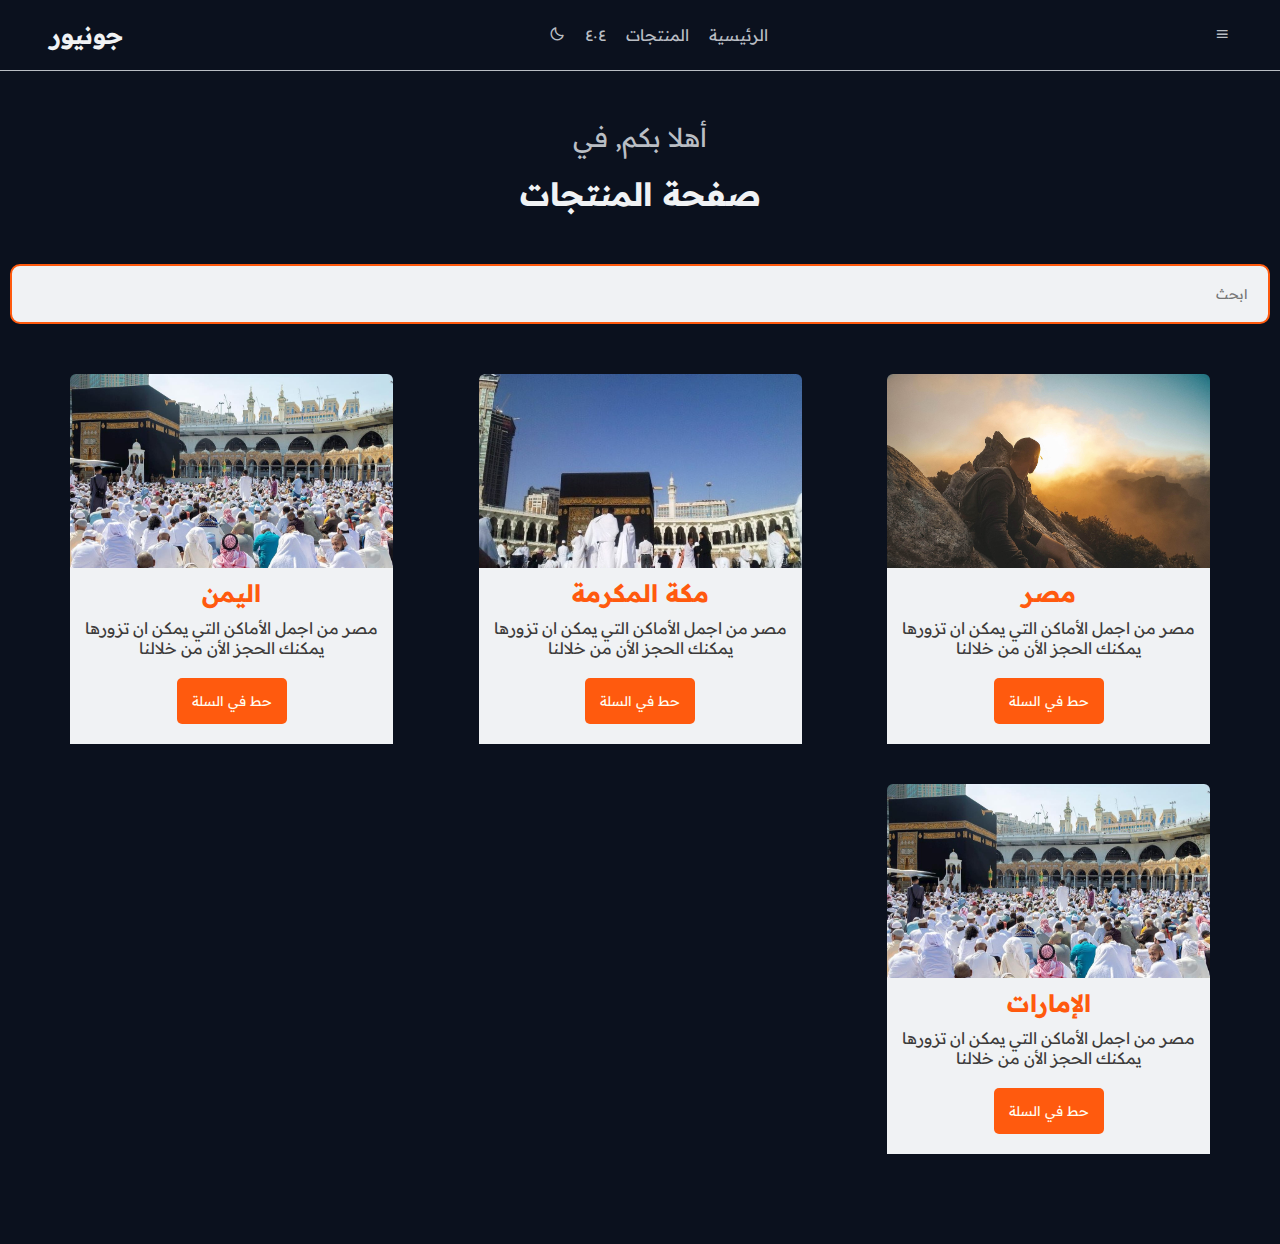
<file: products.html>
<!DOCTYPE html>
<html lang="en">

<head>
    <meta charset="UTF-8">
    <meta name="viewport" content="width=device-width, initial-scale=1.0">

    <!--=============== FAVICON ===============-->
    <link rel="shortcut icon" href="" type="image/x-icon">

    <!--=============== BOXICONS ===============-->
    <link href='https://unpkg.com/boxicons@2.1.4/css/boxicons.min.css' rel='stylesheet'>
    <link rel="stylesheet" href="assets/css/bootstrap-grid.min.css">
    <link rel="stylesheet" href="assets/css/animate.css">
    <!--=============== SWIPER CSS ===============-->
    <link rel="stylesheet" href="assets/css/swiper-bundle.min.css">

    <!--=============== CSS ===============-->
    <link rel="stylesheet" href="assets/css/style.css">

    <title> المنتجات </title>
</head>

<body>

    <!--=============== HEADER ===============-->
    <header class="header" id="header">
        <nav class="navbar">
            <ul class="nav_menu">
                <li><i class='bx bx-menu'></i></li>
            </ul>
            <ul class="nav_links">
                <li><a href="/index.html">الرئيسية</a></li>
                <li><a href="/products.html">المنتجات</a></li>
                <li><a href="/404.html">٤٠٤</a></li>
                <li><i id='theme-button' class='bx bx-moon'></i></li>

            </ul>
            <div class="logo">
                <h2>جونيور </h2>
            </div>
        </nav>
    </header>

    <!--=============== MAIN ===============-->
    <main class="main">
        <!--=============== HOME ===============-->
        <section class="home" id="particles-js">
            <div class="welcome">
                <p>أهلا بكم, في</p>
                <h3>صفحة المنتجات</h3>
            </div>
        </section>

        <!--=============== Search ===============-->
        <section class="search section" id="about">
            <div class="search-input">
                <input type="text" placeholder="ابحث" id="search">
            </div>
        </section>


        <!--=============== Cart ===============-->
        <section class="cart section" id="cart">
            <div class="container">
                <div class="cards">
                    <div class="card">
                        <img src="assets/img/slider/bucketbg.jpg" alt="">
                        <div class="info">
                            <p>مصر</p>
                            <span>مصر من اجمل الأماكن التي يمكن ان تزورها يمكنك الحجز الأن من خلالنا</span>
                            <button href="" class="btn">حط في السلة</button>
                        </div>
                    </div>
                    <div class="card">
                        <img src="assets/img/slider/deal2.jpg" alt="">
                        <div class="info">
                            <p>مكة المكرمة</p>
                            <span>مصر من اجمل الأماكن التي يمكن ان تزورها يمكنك الحجز الأن من خلالنا</span>
                            <button href="" class="btn">حط في السلة</button>
                        </div>
                    </div>
                    <div class="card">
                        <img src="assets/img/slider/deal4.jpg" alt="">
                        <div class="info">
                            <p>اليمن</p>
                            <span>مصر من اجمل الأماكن التي يمكن ان تزورها يمكنك الحجز الأن من خلالنا</span>
                            <button href="" class="btn">حط في السلة</button>
                        </div>
                    </div>
                    <div class="card">
                        <img src="assets/img/slider/deal4.jpg" alt="">
                        <div class="info">
                            <p>الإمارات</p>
                            <span>مصر من اجمل الأماكن التي يمكن ان تزورها يمكنك الحجز الأن من خلالنا</span>
                            <button href="" class="btn">حط في السلة</button>
                        </div>
                    </div>
                </div>
            </div>
        </section>
    </main>

    <!--=============== FOOTER ===============-->
    <footer class="footer section">

    </footer>

    <!--=============== SCROLLREVEAL ===============-->
    <script src=""></script>

    <!--=============== SWIPER JS ===============-->

    <!--=============== MIXITUP FILTER ===============-->
    <script src=""></script>
    <!--=============== MAIN JS ===============-->
    <script src="https://cdn.jsdelivr.net/npm/bootstrap@5.2.0/dist/js/bootstrap.min.js"
        integrity="sha384-ODmDIVzN+pFdexxHEHFBQH3/9/vQ9uori45z4JjnFsRydbmQbmL5t1tQ0culUzyK" crossorigin="anonymous">
    </script>
    <script src="https://cdn.jsdelivr.net/npm/bootstrap@5.2.0/dist/js/bootstrap.bundle.min.js"
        integrity="sha384-A3rJD856KowSb7dwlZdYEkO39Gagi7vIsF0jrRAoQmDKKtQBHUuLZ9AsSv4jD4Xa" crossorigin="anonymous">
    </script>
    <script src="assets/js/wow.min.js"></script>
    <script>
        new WOW().init();
    </script>
    <script src="/assets/js/script.js"></script>
</body>

</html>
</file>
<file: assets/css/style.css>
/*=============== Structure ===============
  1- Root Var
  2- General Style
  3- HEADER & NAV
  4- HOME
  5- Slider
  6- Filter
  7- Image Animation
  8- Crud
  9- Contact Form
  10- Products Page
  11- Footer
  12-----------Media---------------
  -------------large--------------
  ------------medium-------------
  -----------small--------------
*/
/*=============== GOOGLE FONTS ===============*/
@import url('https://fonts.googleapis.com/css2?family=Readex+Pro:wght@400;500;600&display=swap');
/*=============== 1- Root Var ===============*/
:root {
  --header-height: 3.5rem;
  --main-color: #FF5A0E;
  --sec-color: #FFB096;
  --white-color: #fffef2;
  --black-color: #3D3B3A;
  --main-transition: .3s;
  /*========== Colors ==========*/
  /*Color mode HSL(hue, saturation, lightness)*/
  --first-hue: 250;
  --second-hue: 219;
  --title-color: hsl(var(--second-hue), 15%, 95%);
  --text-color: hsl(var(--second-hue), 8%, 75%);
  --body-color: hsl(var(--second-hue), 48%, 8%);
  /*========== Font and typography ==========*/
  /*.5rem = 8px | 1rem = 16px ...*/
  --body-font: 'Readex Pro', sans-serif;
  --biggest-font-size: 1.75rem;
  --h2-font-size: 1.25rem;
}

/* Responsive typography */
@media screen and (min-width: 968px) {
  :root {
    --h2-font-size: 1.5rem;
  }
}

/*=============== 2- Start General Style ===============*/
* {
  box-sizing: border-box; padding: 0; margin: 0;
}

html { scroll-behavior: smooth; overflow-x: hidden;}

body,button,input,textarea { font-family: var(--body-font);}

body {
  background-color: var(--body-color); color: var(--text-color); transition: .4s; /* for light mode animation */
  text-align: right;
  direction: rtl;
}

h1, h2, h3 { color: var(--title-color); }

ul {
  list-style: none;
}

a { text-decoration: none; color: var(--text-color); }

.btn { padding: 15px; background: var(--main-color); color: var(--white-color); border-radius: 5px; margin: 10px; }

button { cursor: pointer; border: none; outline: none; }

img { max-width: 100%; height: auto;}

/* Edit Container and media query */
.container {
  padding-left: 15px;
  padding-right: 15px;
  margin-left: auto;
  margin-right: auto;
}

/* Small */
@media (min-width: 768px) {
  .container {
    width: 750px;
  }
}
/* Medium */
@media (min-width: 992px) {
  .container {
    width: 970px;
  }
}
/* Large */
@media (min-width: 1200px) {
  .container {
    width: 1170px;
  }
}
/* Edit Container and media query */
/*=============== 2- End General Style ===============*/

/* Start Header */
header {
  padding: 20px 50px;
  border-bottom: 1px solid var(--text-color);
}

nav {
  display: flex;
  justify-content: space-between;
  align-items: center;
}

nav .categories {
  display: flex;
  justify-content: center;
  align-items: center;
}

nav .categories li {
  padding-left: 15px;
}

nav .categories li a {
  transition: var(--main-transition);
}

nav .categories li a:hover,
nav .categories li .fa-moon:hover {
  color: var(--title-color);
}

nav .categories li .fa-moon {
  cursor: pointer;
}
/* End Header */

/* Start Home */
.home .container {
  display: flex;
  justify-content: space-around;
  align-items: flex-start;
  height: calc(100vh - 68.5px);
  padding: 80px 0;
  overflow: hidden;
}

.home .container .personal-image {
  width: 340px;
  position: relative;
  background: linear-gradient(to top, #555555, #d3d3d3);
  border-top-left-radius: 130px;
  border-top-right-radius: 130px;
  padding: 20px 30px 0;
}

.home .container .personal-image img {
  width: 100%;
}

.home .container .icons-develops {
  display: flex;
  flex-direction: column;
  padding: 0 80px;
  justify-content: center;
  transform: scale(1);
  animation: scale 2s ease-in-out infinite;
}

.home .container .icons-develops i {
  font-size: 50px;
  margin-bottom: 20px;
  animation: moving-skills 2s ease-in-out infinite alternate;
}

.home .container .welcome {
  flex: 1;
  padding-right: 150px;
  text-align: center;
}

.home .container .welcome p {
  font-size: 30px
}

.home .container .welcome h3 {
  font-size: 40px;
  margin-top: 10px;
}

.home .container .welcome img {
  width: 450px;
}


@media (max-width: 991px) {
  .home .container .personal-image {
    width: 240px;
  }

  .home .container .icons-develops i {
    font-size: 40px;
    margin-bottom: 10px;
  }

.home .container .welcome {
  padding-right: 80px;
  }

  .home .container .welcome h3,
  .home .container .welcome p {
    font-size: 28px;
  }

  .home .container .welcome img {
    margin-top: 20px;
    width: 250px;
  }
}

@media (max-width: 767px) {
  .home .container .icons-develops {
    display: none;
  }

  .home .container {
    height: 100%;
    display: flex;
    justify-content: center;
    align-items: center;
    flex-direction: column;
    overflow: visible;
  }

  .home .container .personal-image img {
    padding: 0;
  }
  
  .home .container .welcome {
    padding-right: 0;
    padding-top: 20px;
  }
}
/* End Home */

/* Start Slider */
.slider .container {
  padding: 80px 0;
}

.slider .container .slides {
  display: flex;
  align-items: flex-start;
  justify-content: space-around;
}

.slider .container .slide {
  width: 320px;
  height: 400px;
  margin: 0 15px;
  padding: 10px;
  background-color: var(--title-color);
  position: relative;
}

.slider .container .slide::before,
.slider .container .slide::after {
  content: "";
  position: absolute;
  top: 0;
  background-color: var(--title-color);
  z-index: -1;
}

.slider .container .slide::before {
  transform: rotate(10deg);
  width: calc(100% - 20px);
  height: calc(100% - 250px);
  left: 30px;
}

.slider .container .slide::after {
  transform: rotate(-10deg);
  width: calc(100% - 70px);
  top: 20px;
  height: calc(100% - 20px);
  right: 60px;
}

.slider .container .slide img {
  max-width: 100%;
}

.slider .container .slide .info {
  text-align: center;
  padding: 10px;;
}

.slider .container .slide .info p {
  color: var(--black-color);
  font-size: 25px;
  padding: 10px;
  width: fit-content;
  margin: 0 auto;
  border: 1px dotted var(--main-color);
  font-weight: bold;
}

.slider .container .slide .info span {
  margin: 10px 0;
  display: block;
  color: var(--black-color);
}

.slider .container .slide a {
  display: block;
  width: fit-content;
  margin: 0 auto;
}

@media (max-width: 991px) {
  .slider .container .slides {
    flex-wrap: wrap;
  }

  .slider .container .slide {
    margin-bottom: 50px;
  }
}

@media (max-width: 767px) {
  .slider .container .slides {
    flex-direction: column;
    justify-content: center;
    align-items: center;
  }

  .slider .container .slide {
    margin-bottom: 80px;
  }
}
/* End Slider */

/* Start Filter */
.filter .container {
  padding: 80px 0;
}

.filter .container .cat-filter {
  display: flex;
  justify-content: center;
  align-items: center;
  margin-bottom: 25px;
  padding: 10px;
  border: 1px solid var(--title-color);
}

.filter .container .cat-filter li {
  padding: 10px 15px;
  cursor: pointer;
}

.filter .container .cat-filter li.active {
  background-color: var(--main-color);
  color: var(--title-color);
  border-radius: 6px;
}

.filter .container .cat-filter li:hover {
  color: var(--title-color);
}

.filter .container .imgs {
  display: flex;
  justify-content: center;
  align-items: center;
  gap: 20px;
  flex-wrap: wrap;
}

.filter .container .imgs img {
  width: 300px;
  height: 200px;
}

@media (max-width: 767px) {
  .filter .container .cat-filter {
    width: fit-content;
    margin: 15px auto;
  }

  .filter .container .cat-filter li {
    padding: 15px;
  }
}
/* End Filter */

/* Start Animation Section */
.animation {
  padding: 80px 0;
}

.animation .container {
  display: flex;
  justify-content: center;
  align-items: center;
  gap: 20px;
  flex-wrap: wrap;
}

.animation .container .img {
  max-width: 350px;
  position: relative;
}

.animation .container .img::after {
  content: "أنا صورة";
  position: absolute;
  font-size: 18px;
  right: 25px;
  top: 25px;
  background-color: var(--black-color);
  color: white;
  padding: 5px;
}
/* End Animation Section */

/* Start form */
.form .container {
  padding: 80px 0;
}

.form .container .inputs {
  display: flex;
  justify-content: center;
  align-items: center;
  flex-wrap: wrap;
}

.form .container .inputs .input {
  width: calc(90%/3);
  position: relative;
  margin: 15px 5px;
}

@media (max-width: 767px) {
  .form .container .inputs {
    flex-direction: column;
    margin: 20px;
  }

  .form .container .inputs .input {
    width: 100%;
    
  }
}

.form .container .inputs .input label {
  position: absolute;
  background-color: var(--body-color);
  padding: 10px;
  border-radius: 20px;
  border: 1px solid var(--sec-color);
  height: 40px;
  top: -20px;
  right: 50px;
}

.form .container .inputs .input input {
  width: 100%;
  padding: 20px;
  border-radius: 40px;
  background-color: transparent;
  outline: none;
  border: 1px solid var(--sec-color);
  color: var(--title-color);
}

.form .container .tables table {
  width: 100%;
  color: var(--title-color);
  border-spacing: 0;
}

.form .container .tables table thead {
  background-color: var(--main-color);
}

.form .container .tables table tr,
.form .container .tables table td {
  text-align: center;
  padding: 20px;
}

.form .container .tables table tbody tr {
  cursor: move;
}

.form .container .tables td {
  border-bottom: 1px solid var(--text-color);
}

.form .container .tables table td:first-child {
  background-color: var(--main-color);
}

.form .container .tables td:last-child {
  border-left: 1px solid var(--text-color);
}

@media (max-width: 767px) {
  
  .form .container .tables {
    margin: 20px;
  }
  .form .container .tables td a {
    display: block;
  }
}
/* End form */

/* Start footer */
.footer .container {
  padding: 50px;
  display: flex;
  justify-content: space-around;
  align-items: center;
}

.footer .container .image {
  width: 350px;
}

.footer .container .image img {
  width: 100%;
}


.footer .container .textarea {
  display: flex;
  flex-direction: column;
  margin-right: 20px;
}

.footer .container .textarea textarea {
  height: 350px;
  width: 400px;
  outline: none;
  padding: 10px;
  resize: none;
}

.footer .container .textarea button {
  width: fit-content;
  margin: 0 auto;
}

@media (max-width: 767px) {
  
.footer .container .image {
  display: none;
}
  .footer .container .textarea {
  margin: 20px;
  flex: 1;
  }
  
.footer .container .textarea textarea {
  width: 100%;
  height: 300px;
  }
}
/* End footer */


/* Product Page */

/* Start Home section */
.home .welcome {
  margin: 50px 0;
  text-align: center;
}

.nav_links {
  display: flex;
  justify-content: center;
  align-items: center;
}

.nav_links li {
  margin-right: 20px;
}

.nav_links li a {
  transition: var(--main-transition);
}

.nav_links li a:hover {
  color: var(--title-color);
}

.home .welcome p {
  font-size: 26px;
  margin-bottom: 20px;
}

.home .welcome h3 {
  font-size: 32px;
}

/* End Home section */

/* Start Search */
.search {
  margin: 50px 0;
}

.search .search-input {
  margin: 10px;
}

.search .search-input input {
  padding: 20px;
  background-color: var(--title-color);
  width: 100%;
  outline: none;
  border: 2px solid var(--main-color);
  border-radius: 10px;
}
/* End Search */

/* Start Cards */
.cart .cards {
  margin: 50px 0;
  display: flex;
  justify-content: space-between;
  align-items: center;
  flex-wrap: wrap;
  gap: 5%;
  width: 100%;
}

.cart .cards .card {
  width: calc(85% / 3);
  margin-bottom: 30px;
}

.cart .cards .card img {
  width: 100%;
  height: 200px;
  border-radius: 6px;
}

.cart .cards .card .info {
  position: relative;
  top: -10px;
  padding: 10px;
  background-color: var(--title-color);
  text-align: center;
}

.cart .cards .card .info p {
  font-size: 24px;
  font-weight: bold;
  color: var(--main-color);
}

.cart .cards .card .info span {
  margin: 10px 0;
  display: block;
  color: var(--black-color);
}

@media (max-width: 991px) {
  .cart .cards .card {
    width: calc(85% / 2);
    margin-bottom: 30px;
  }
}

@media (max-width: 767px) {
  .cart .cards {
    margin: 50px 0;
    display: flex;
    justify-content: space-between;
    align-items: center;
    flex-direction: column;
  }
  
  .cart .cards .card {
    width: 100%;
    margin-bottom: 30px;
  }

.cart .cards .card img {
  width: 100%;
  height: 100%;
  border-radius: 6px;
}
}
/* End Cards */

/* Start 404 Page */
.main-page {
  width: 100%;
  height: calc(100vh - 71px);
  position: relative;
}

.main-page img {
  width: 25%;
  border-radius: 20px;
  position: absolute;
  top: 50%;
  left: 50%;
  transform: translate(-50%, -50%);
  animation: top-bottom 1.5s ease-in-out infinite alternate;
}
/* End 404 Page */

/* Start Animations */

@keyframes moving-skills {
  0%,
  20%,
  40%,
  60%,
  80% {
    transform: rotate(15deg);
  }
  
  10%,
  30%,
  50%,
  70% {
    transform: rotate(-15deg);
  }

  90%,
  100% {
    transform: rotate(0);
  }
}

@keyframes scale {
  0%,
  100% {
    transform: scale(1);
  }
  10%,
  90% {
    transform: scale(1.1);
  }
}

@keyframes top-bottom {
  from {
    transform: translate(-50%, -50%);
  }
  to {
    transform: translate(-50%, -80%);
  }
}
</file>
